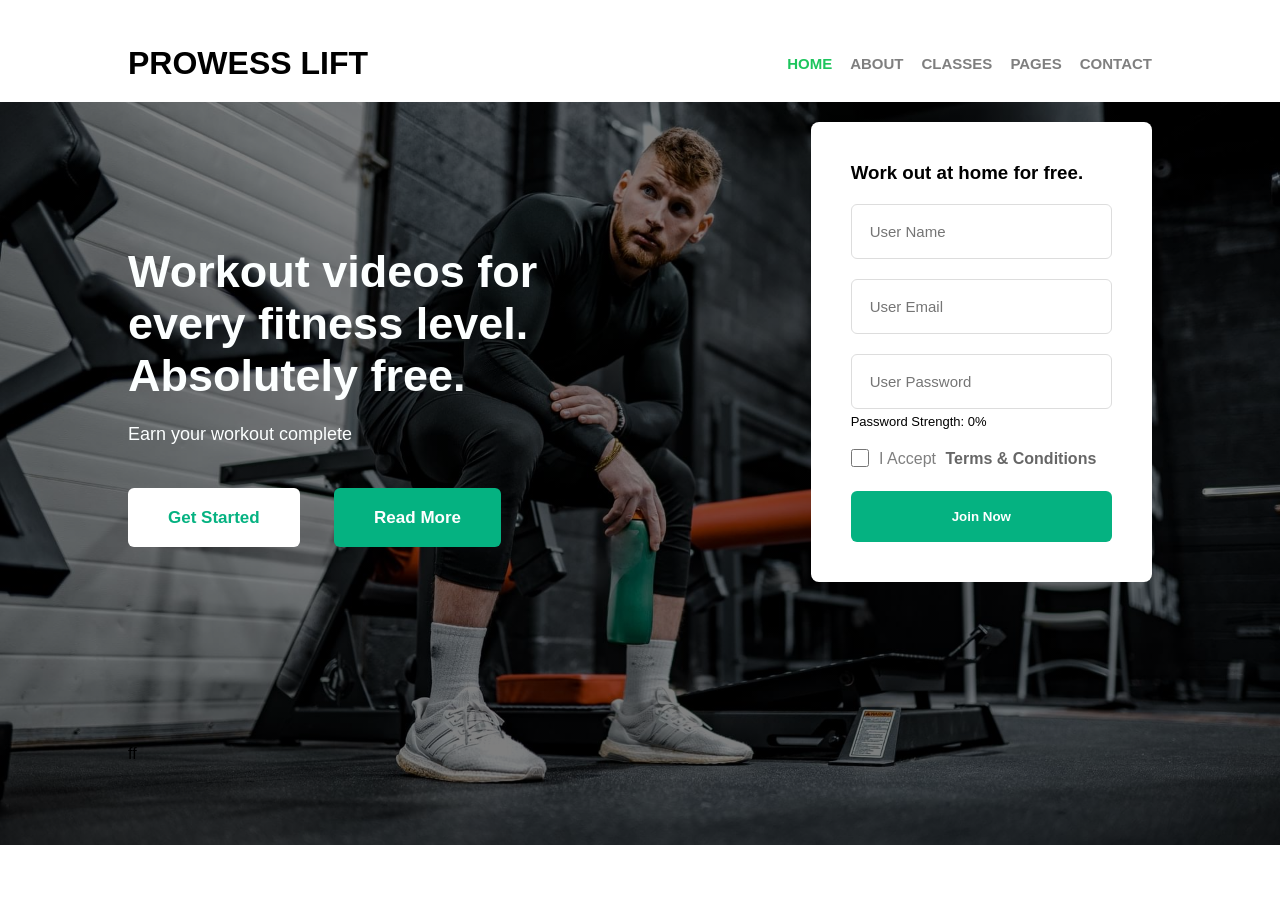
<file: gim/index.html>
<!DOCTYPE html>
<html lang="ar">
<head>
    <meta charset="UTF-8">
    <meta name="viewport" content="width=device-width, initial-scale=1.0">
    <title>Document</title>
    <link rel="stylesheet" href="css/style.css">
</head>
<body>
<header>
  <div id="mainHeader">
    <a href="#"><h1>Prowess Lift</h1></a>
    <div class="panalList">
    <ul>
        <li ><a href="index.html" class="active">home</a></li>
        <li><a href="about.html">about</a></li>
        <li><a href="classes.html">classes</a></li>
        <li><a href="pages.html">pages</a></li>
        <li><a href="contact.html">contact</a></li>
    </ul>
    </div>
  </div>
</header>
<main> 
  <section class="ayman">
<div id="Workout">
  <div class="videos ">
    <h2>Workout videos for every fitness level. Absolutely free.</h2>
    <p>Earn your workout complete</p>
    <a href="about.html" class="get">Get Started</a>
    <a href="about.html" class="Read">Read More</a>
    </div>
    <div class="form">
      <h3>Work out at home for free.</h3>
      <form action="" method="post">
        <div class="inp">
        <input type="text" placeholder="User Name" name="name" required>
        </div>
        <div class="inp">
          <input type="email" placeholder="User Email" name="email" required>
        </div>
        <div class="inp">
          <input type="password" placeholder="User Password" name="password" minlength="8" maxlength="20" required >
          </div>
          <p id="strengthText">Password Strength: 0%</p>
          <div class="inpt">
              <input type="checkbox" name="terms" class="che">
            <label for="">I Accept <a href=""> Terms & Conditions</a></label>
        
</div>
<div class="">
<button type="submit" class="Read">Join Now</button>
            </div>
        </div>ff
      </form>
    </div>
    
</div>
</section>
</main>
<script src="js/scrept.js"></script>

</body>
</html>
</file>
<file: gim/css/style.css>
*{
padding: 0;
margin: 0;
box-sizing: border-box;
}
body{
font-family:Arial, Helvetica, sans-serif;}
#mainHeader{
display:flex;
justify-content: space-between;
align-items: center;
padding:20px 10%;
position:fixed;
width: 100%;
background-color:#ffffff ;
}
#mainHeader a{
text-decoration:none;
text-transform: uppercase;
}
#mainHeader h1{
color: #000000;
}
.panalList a{
transition: 0.3s;
color: rgba(0, 0, 0, 0.5);
font-weight: 700;
}
.panalList a:hover,
.panalList a.active {
color: #1dc55d;
}
.panalList ul{
display: flex;
gap: 18px;
font-size: 15px;
list-style: none;

}
#Workout{
height:820px;
max-width:100%;
background-image:linear-gradient(rgba(0, 0 ,0 ,0.5),rgba(0 , 0 , 0, 0.5)) , url(../img/banner.jpg);
background-repeat:no-repeat;
background-size: cover;
background-position:center;
margin-top:25px;
display:grid;
 grid-template-columns:2fr 1fr;
align-items:center;
padding:0 10%;

}
.videos{
color: rgb(252, 255, 255);
text-align: left;
}
.videos h2{
max-width: 100%;
width: 500px;
font-size: 45px;
}
.videos p{
position: relative;
top: 22px;
font-size:18px;
}
.videos a{
position: relative;
top: 85px;
color: #ffff;
text-decoration: none;
border-radius: 6px;
font-size: 17px;
font-weight:bold ;
}
.videos .get{
background-color: #ffff;
padding: 20px 40px;
color: #05b281;
transition: 0.3s;

}
.videos .get:hover{
    color: #000000;
}
.videos .Read{
background-color: #05b281;
margin-left: 30px;
padding: 20px 40px;
transition: 0.5s;
}
.videos .Read:hover{
    box-shadow: inset 0 0 0 100px rgba(0, 0, 0, 0.1);
}
.form{
 color: #000000;
background-color: #ffff;
 padding: 40px;
 width: 100%;
border-radius: 8px;
margin-top: 15px;
height: auto;
    
}

.form input:not([type="checkbox"]){
 width: 100%;
 padding: 18px;
}
.form input{
margin-top: 20px;
 border-radius: 6px;
 border: 1px solid #ddd;
 font-size: 15px;

}
#strengthText{
    font-size: 13px;
    margin-top: 5px;
}
.form .che{
    width: 18px;
    height: 18px;
    transition: 0.3s;
}
.form .che:hover{
    box-shadow: inset 0 0 100px rgba(0, 0, 0, 0.1);
}
.form label{
    color: rgba(0, 0, 0, 0.5);
    position: relative;
    bottom: 3px;
    left: 6px;
}
.form a{
    text-decoration: none;
    color: rgba(0, 0,0, 0.6);
    margin-left: 5px;
    font-weight: 600;
    transition: 0.3s;
}
.form a:hover{
    color: #000000;

}
.form button{
    margin-top:20px ;
    width: 100%;
    padding: 18px 0;
    color: #ffff;
    background-color: #05b281;
    border-style: none;
    font-weight: 700;
    border-radius: 6px;
 transition: 0.3s;
}
.form button:hover{
    box-shadow: inset 0 0 0 100px rgba(0, 0, 0, 0.1);
}
</file>
